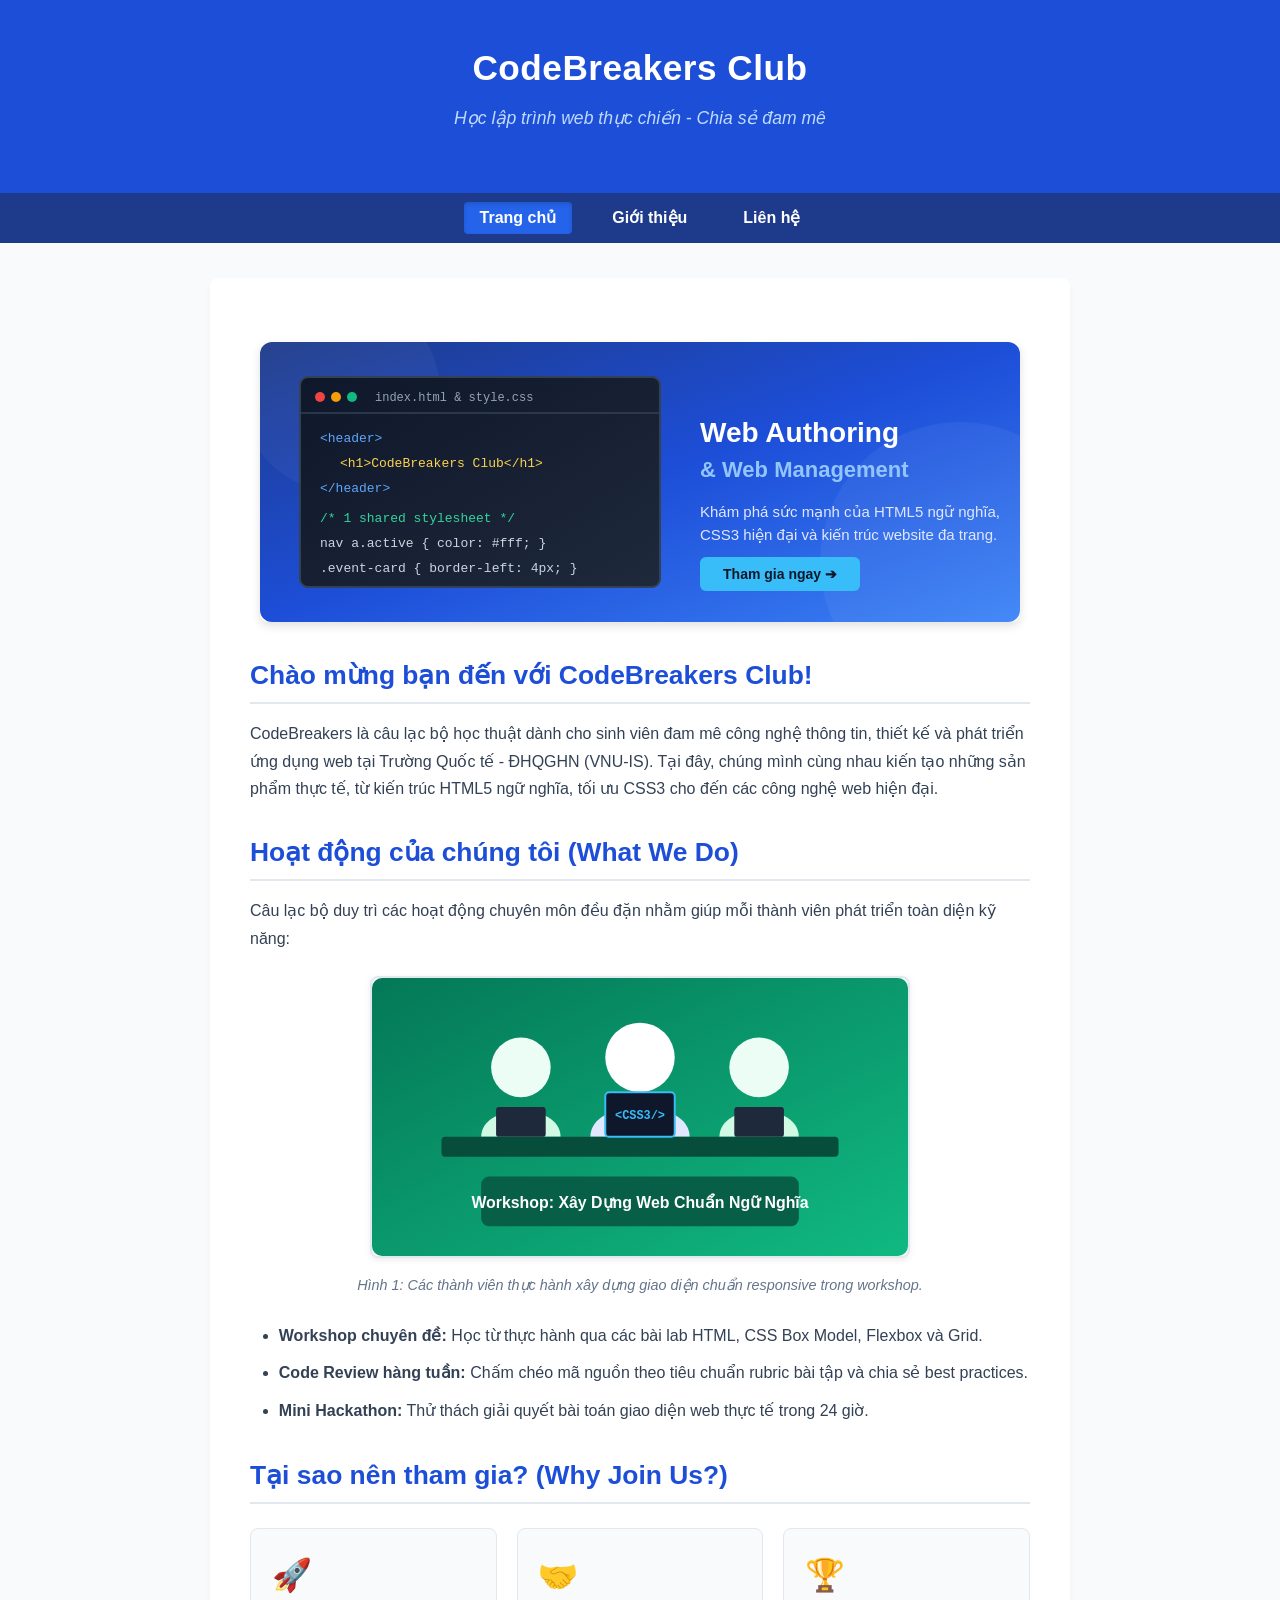
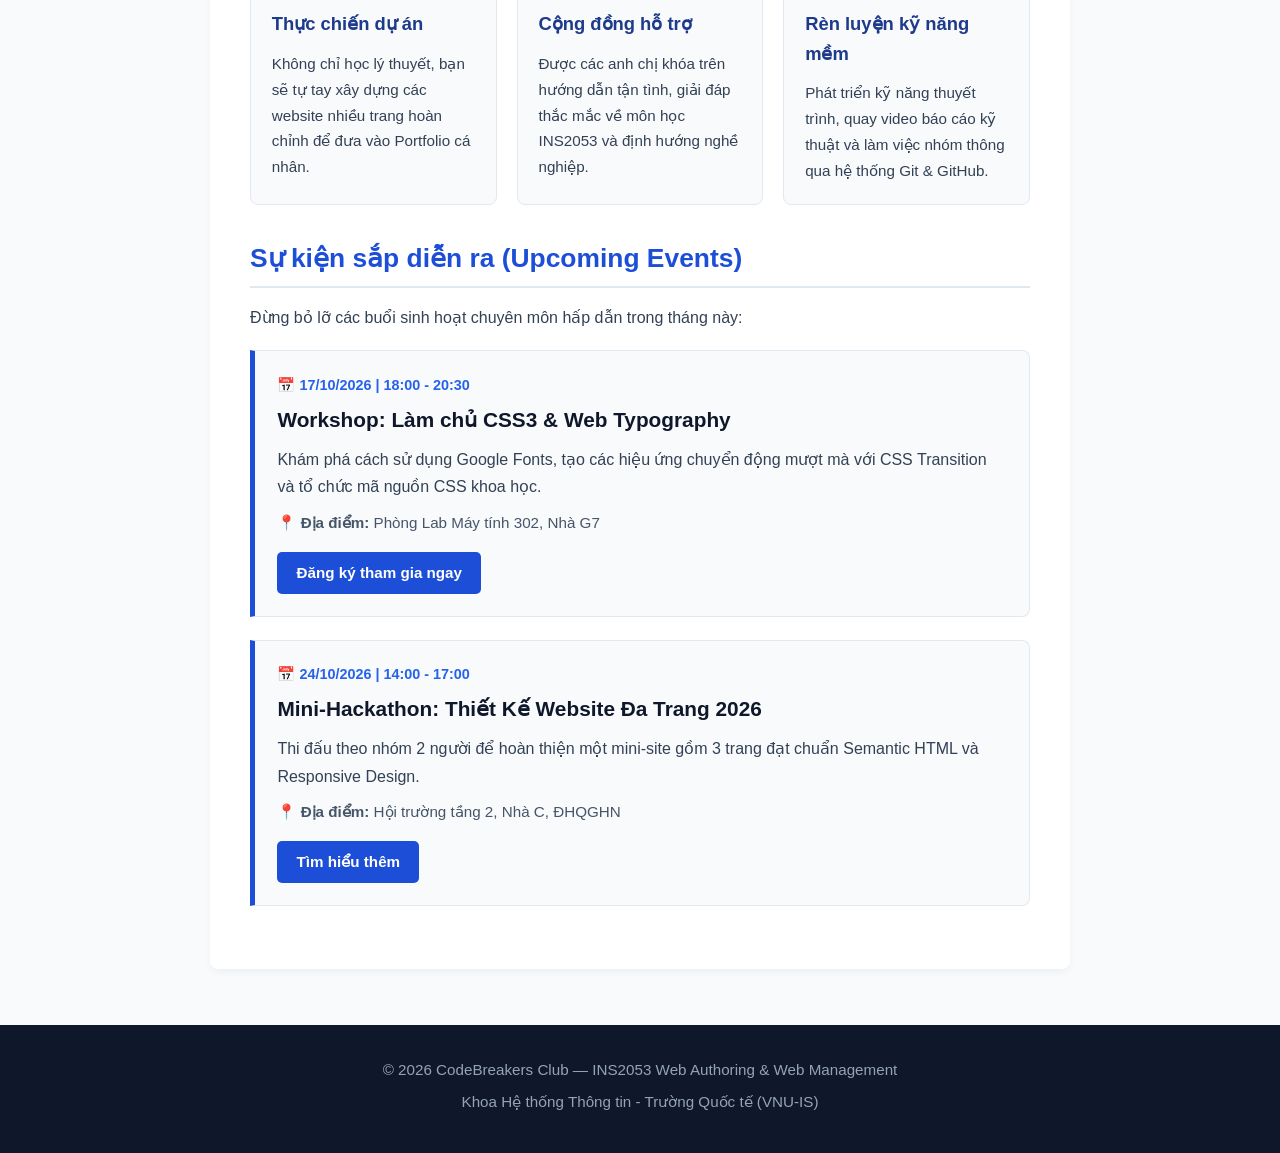
<file: project/index.html>
<!DOCTYPE html>
<html lang="vi">
<head>
  <meta charset="UTF-8">
  <meta name="viewport" content="width=device-width, initial-scale=1.0">
  <title>Trang chủ | CodeBreakers Club</title>
  <!-- Liên kết một file CSS dùng chung cho toàn bộ website (Session 6) -->
  <link rel="stylesheet" href="css/style.css">
</head>
<body>

  <!-- ==================== HEADER DÙNG CHUNG ==================== -->
  <header>
    <h1>CodeBreakers Club</h1>
    <p class="tagline">Học lập trình web thực chiến - Chia sẻ đam mê</p>
  </header>

  <!-- ==================== THANH ĐIỀU HƯỚNG DÙNG CHUNG ==================== -->
  <nav>
    <ul>
      <li><a href="index.html" class="active">Trang chủ</a></li>
      <li><a href="about.html">Giới thiệu</a></li>
      <li><a href="contact.html">Liên hệ</a></li>
    </ul>
  </nav>

  <!-- ==================== NỘI DUNG CHÍNH (MAIN) ==================== -->
  <main>
    <!-- Ảnh minh họa 1: Hero Banner giới thiệu CLB (Task 3: Ít nhất 2 ảnh) -->
    <div class="image-wrapper hero-image">
      <img src="images/hero-banner.svg" alt="Banner giới thiệu CodeBreakers Club" width="760" height="280">
    </div>

    <!-- Phần 1: Chào mừng (Welcome Section) -->
    <section class="intro-section">
      <h2>Chào mừng bạn đến với CodeBreakers Club!</h2>
      <p>CodeBreakers là câu lạc bộ học thuật dành cho sinh viên đam mê công nghệ thông tin, thiết kế và phát triển ứng dụng web tại Trường Quốc tế - ĐHQGHN (VNU-IS). Tại đây, chúng mình cùng nhau kiến tạo những sản phẩm thực tế, từ kiến trúc HTML5 ngữ nghĩa, tối ưu CSS3 cho đến các công nghệ web hiện đại.</p>
    </section>

    <!-- Phần 2: What We Do - Hoạt động nổi bật -->
    <section class="activities-section">
      <h2>Hoạt động của chúng tôi (What We Do)</h2>
      <p>Câu lạc bộ duy trì các hoạt động chuyên môn đều đặn nhằm giúp mỗi thành viên phát triển toàn diện kỹ năng:</p>
      
      <!-- Ảnh minh họa 2: Buổi Workshop lập trình (Task 3: Ít nhất 2 ảnh) -->
      <div class="image-wrapper">
        <img src="images/coding-workshop.svg" alt="Workshop lập trình web thực chiến" width="540" height="280">
        <p class="caption">Hình 1: Các thành viên thực hành xây dựng giao diện chuẩn responsive trong workshop.</p>
      </div>

      <ul class="activity-list">
        <li><strong>Workshop chuyên đề:</strong> Học từ thực hành qua các bài lab HTML, CSS Box Model, Flexbox và Grid.</li>
        <li><strong>Code Review hàng tuần:</strong> Chấm chéo mã nguồn theo tiêu chuẩn rubric bài tập và chia sẻ best practices.</li>
        <li><strong>Mini Hackathon:</strong> Thử thách giải quyết bài toán giao diện web thực tế trong 24 giờ.</li>
      </ul>
    </section>

    <!-- Phần 3: Why Join Us? - 3 Lợi ích khi tham gia -->
    <section class="benefits-section">
      <h2>Tại sao nên tham gia? (Why Join Us?)</h2>
      <div class="benefits-grid">
        <div class="benefit-card">
          <div class="benefit-icon">🚀</div>
          <h3>Thực chiến dự án</h3>
          <p>Không chỉ học lý thuyết, bạn sẽ tự tay xây dựng các website nhiều trang hoàn chỉnh để đưa vào Portfolio cá nhân.</p>
        </div>
        <div class="benefit-card">
          <div class="benefit-icon">🤝</div>
          <h3>Cộng đồng hỗ trợ</h3>
          <p>Được các anh chị khóa trên hướng dẫn tận tình, giải đáp thắc mắc về môn học INS2053 và định hướng nghề nghiệp.</p>
        </div>
        <div class="benefit-card">
          <div class="benefit-icon">🏆</div>
          <h3>Rèn luyện kỹ năng mềm</h3>
          <p>Phát triển kỹ năng thuyết trình, quay video báo cáo kỹ thuật và làm việc nhóm thông qua hệ thống Git &amp; GitHub.</p>
        </div>
      </div>
    </section>

    <!-- Phần 4: Upcoming Events / Latest News (Sự kiện sắp diễn ra) -->
    <section class="events-section">
      <h2>Sự kiện sắp diễn ra (Upcoming Events)</h2>
      <p>Đừng bỏ lỡ các buổi sinh hoạt chuyên môn hấp dẫn trong tháng này:</p>

      <div class="event-card">
        <div class="event-date">📅 17/10/2026 | 18:00 - 20:30</div>
        <h3>Workshop: Làm chủ CSS3 &amp; Web Typography</h3>
        <p class="event-desc">Khám phá cách sử dụng Google Fonts, tạo các hiệu ứng chuyển động mượt mà với CSS Transition và tổ chức mã nguồn CSS khoa học.</p>
        <p class="event-location">📍 <strong>Địa điểm:</strong> Phòng Lab Máy tính 302, Nhà G7</p>
        <a href="contact.html" class="btn">Đăng ký tham gia ngay</a>
      </div>

      <div class="event-card">
        <div class="event-date">📅 24/10/2026 | 14:00 - 17:00</div>
        <h3>Mini-Hackathon: Thiết Kế Website Đa Trang 2026</h3>
        <p class="event-desc">Thi đấu theo nhóm 2 người để hoàn thiện một mini-site gồm 3 trang đạt chuẩn Semantic HTML và Responsive Design.</p>
        <p class="event-location">📍 <strong>Địa điểm:</strong> Hội trường tầng 2, Nhà C, ĐHQGHN</p>
        <a href="contact.html" class="btn">Tìm hiểu thêm</a>
      </div>
    </section>
  </main>

  <!-- ==================== FOOTER DÙNG CHUNG ==================== -->
  <footer>
    <p>&copy; 2026 CodeBreakers Club — INS2053 Web Authoring &amp; Web Management</p>
    <p>Khoa Hệ thống Thông tin - Trường Quốc tế (VNU-IS)</p>
  </footer>

</body>
</html>
</file>
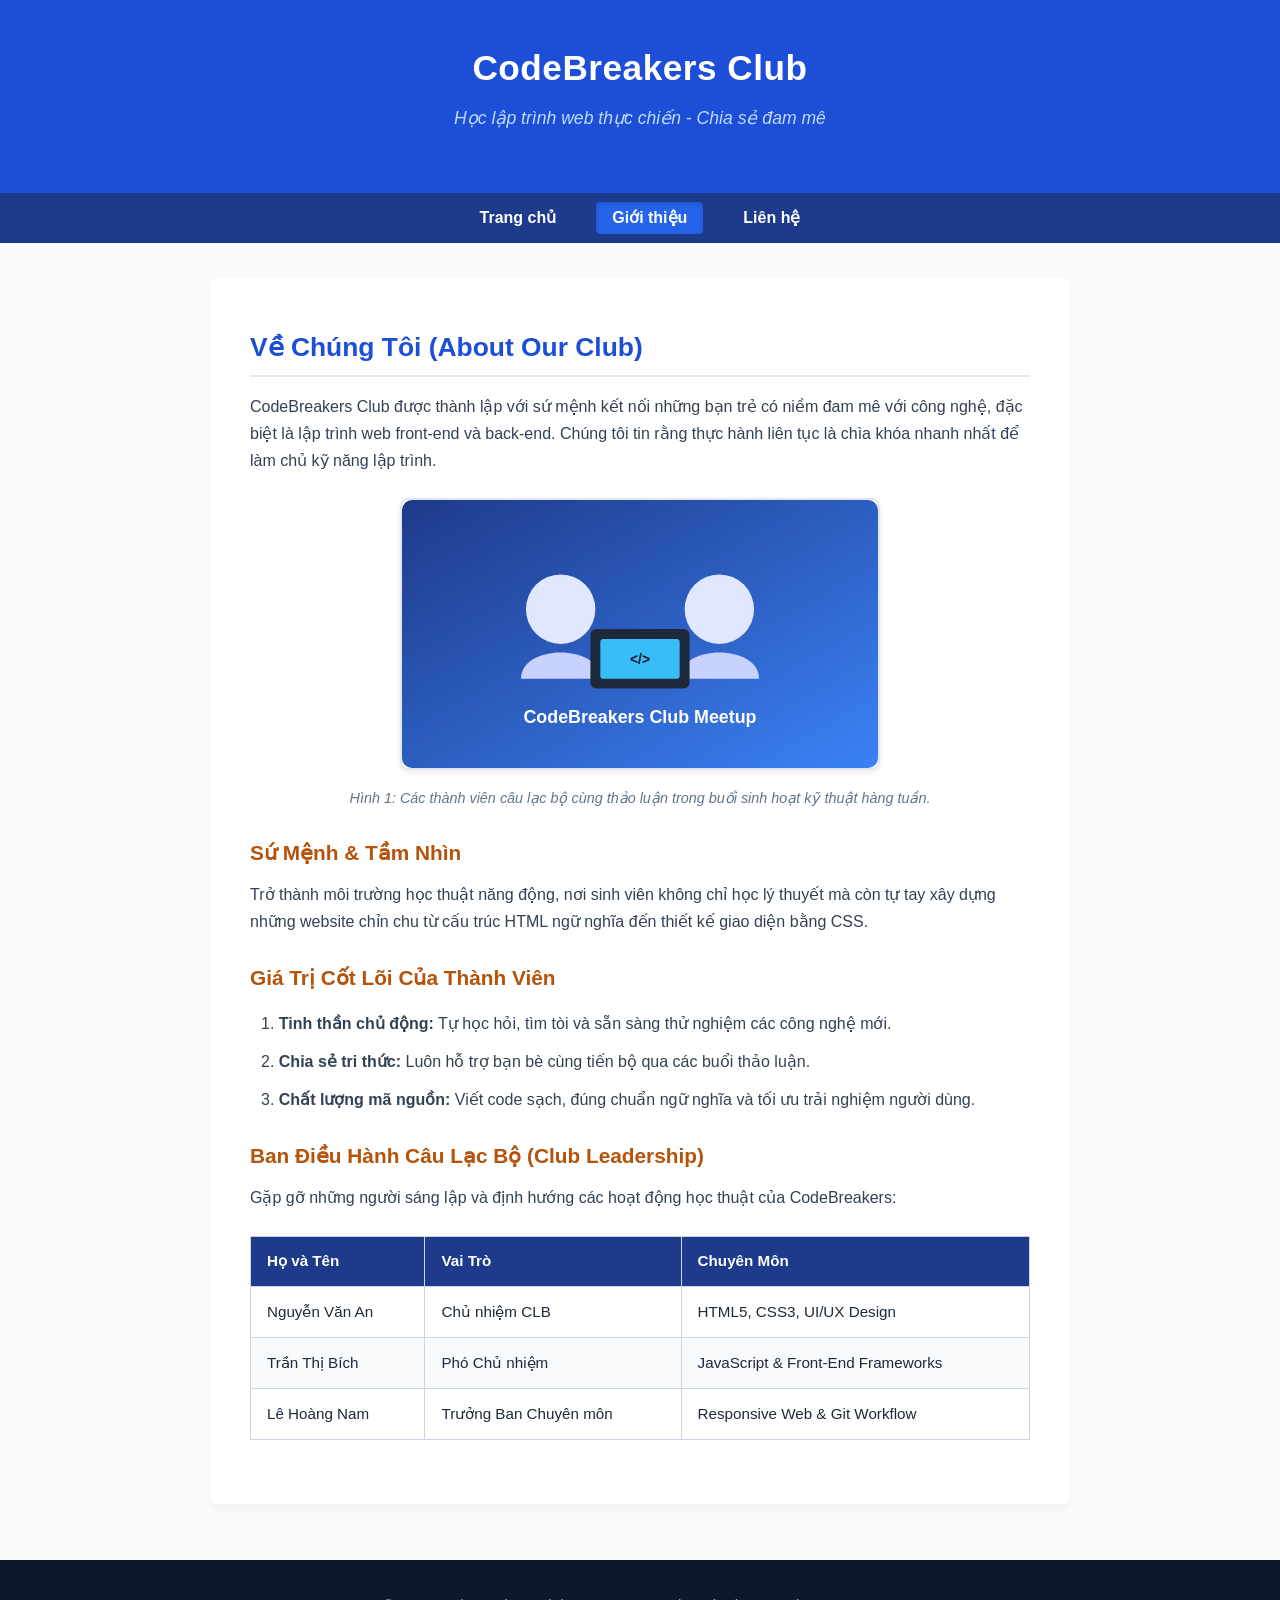
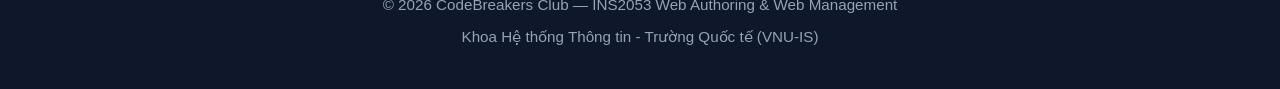
<file: project/about.html>
<!DOCTYPE html>
<html lang="vi">
<head>
  <meta charset="UTF-8">
  <meta name="viewport" content="width=device-width, initial-scale=1.0">
  <title>Giới thiệu | CodeBreakers Club</title>
  <!-- Liên kết một file CSS dùng chung cho toàn bộ website (Session 6) -->
  <link rel="stylesheet" href="css/style.css">
</head>
<body>

  <!-- ==================== HEADER DÙNG CHUNG ==================== -->
  <header>
    <h1>CodeBreakers Club</h1>
    <p class="tagline">Học lập trình web thực chiến - Chia sẻ đam mê</p>
  </header>

  <!-- ==================== THANH ĐIỀU HƯỚNG DÙNG CHUNG ==================== -->
  <nav>
    <ul>
      <li><a href="index.html">Trang chủ</a></li>
      <li><a href="about.html" class="active">Giới thiệu</a></li>
      <li><a href="contact.html">Liên hệ</a></li>
    </ul>
  </nav>

  <!-- ==================== NỘI DUNG CHÍNH (MAIN) ==================== -->
  <main>
    <h2>Về Chúng Tôi (About Our Club)</h2>
    <p>CodeBreakers Club được thành lập với sứ mệnh kết nối những bạn trẻ có niềm đam mê với công nghệ, đặc biệt là lập trình web front-end và back-end. Chúng tôi tin rằng thực hành liên tục là chìa khóa nhanh nhất để làm chủ kỹ năng lập trình.</p>

    <!-- Hình ảnh minh họa buổi gặp mặt -->
    <div class="image-wrapper">
      <img src="images/meeting.svg" alt="Buổi sinh hoạt câu lạc bộ CodeBreakers" width="480" height="270">
      <p class="caption">Hình 1: Các thành viên câu lạc bộ cùng thảo luận trong buổi sinh hoạt kỹ thuật hàng tuần.</p>
    </div>

    <h3>Sứ Mệnh &amp; Tầm Nhìn</h3>
    <p>Trở thành môi trường học thuật năng động, nơi sinh viên không chỉ học lý thuyết mà còn tự tay xây dựng những website chỉn chu từ cấu trúc HTML ngữ nghĩa đến thiết kế giao diện bằng CSS.</p>

    <h3>Giá Trị Cốt Lõi Của Thành Viên</h3>
    <ol class="values-list">
      <li><strong>Tinh thần chủ động:</strong> Tự học hỏi, tìm tòi và sẵn sàng thử nghiệm các công nghệ mới.</li>
      <li><strong>Chia sẻ tri thức:</strong> Luôn hỗ trợ bạn bè cùng tiến bộ qua các buổi thảo luận.</li>
      <li><strong>Chất lượng mã nguồn:</strong> Viết code sạch, đúng chuẩn ngữ nghĩa và tối ưu trải nghiệm người dùng.</li>
    </ol>

    <!-- Bảng danh sách Ban điều hành CLB (Áp dụng Data Table theo Slide 14 & 18) -->
    <h3>Ban Điều Hành Câu Lạc Bộ (Club Leadership)</h3>
    <p>Gặp gỡ những người sáng lập và định hướng các hoạt động học thuật của CodeBreakers:</p>
    <table class="leaders-table">
      <thead>
        <tr>
          <th>Họ và Tên</th>
          <th>Vai Trò</th>
          <th>Chuyên Môn</th>
        </tr>
      </thead>
      <tbody>
        <tr>
          <td>Nguyễn Văn An</td>
          <td>Chủ nhiệm CLB</td>
          <td>HTML5, CSS3, UI/UX Design</td>
        </tr>
        <tr>
          <td>Trần Thị Bích</td>
          <td>Phó Chủ nhiệm</td>
          <td>JavaScript &amp; Front-End Frameworks</td>
        </tr>
        <tr>
          <td>Lê Hoàng Nam</td>
          <td>Trưởng Ban Chuyên môn</td>
          <td>Responsive Web &amp; Git Workflow</td>
        </tr>
      </tbody>
    </table>
  </main>

  <!-- ==================== FOOTER DÙNG CHUNG ==================== -->
  <footer>
    <p>&copy; 2026 CodeBreakers Club — INS2053 Web Authoring &amp; Web Management</p>
    <p>Khoa Hệ thống Thông tin - Trường Quốc tế (VNU-IS)</p>
  </footer>

</body>
</html>
</file>
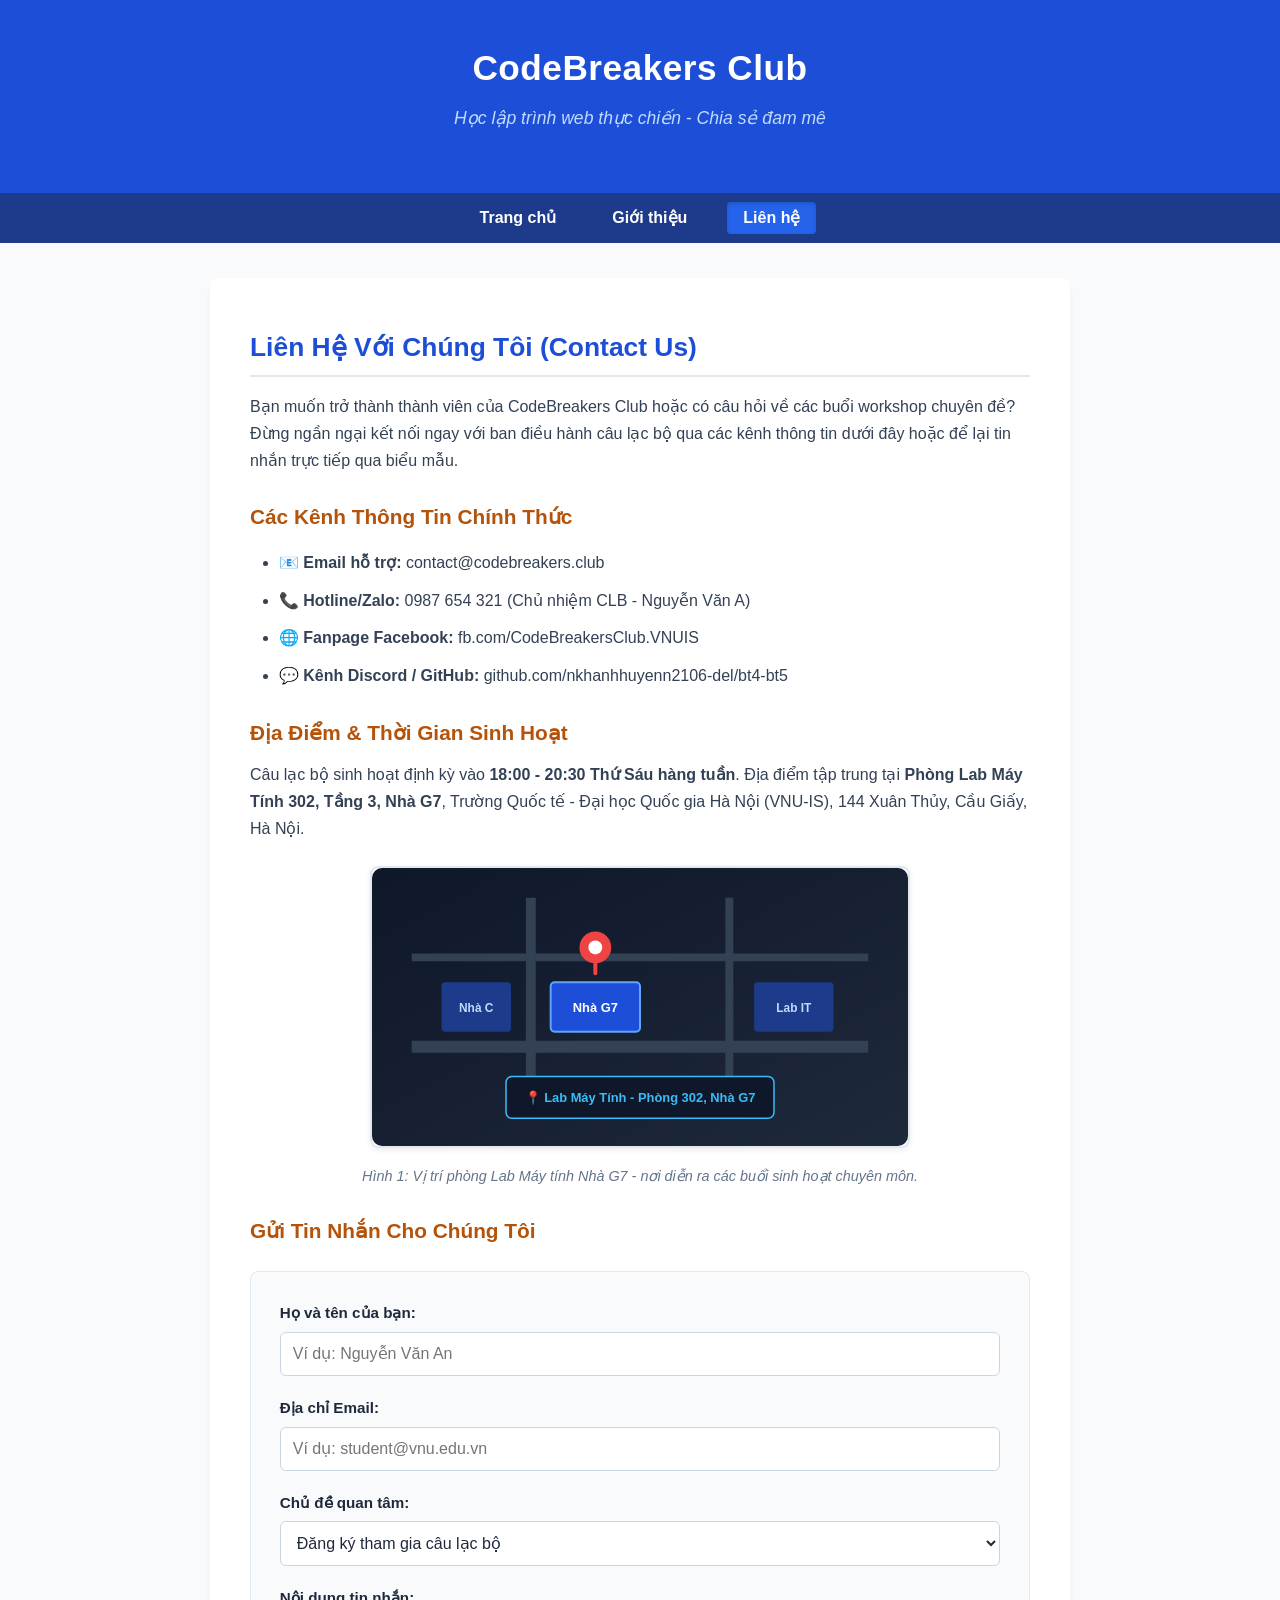
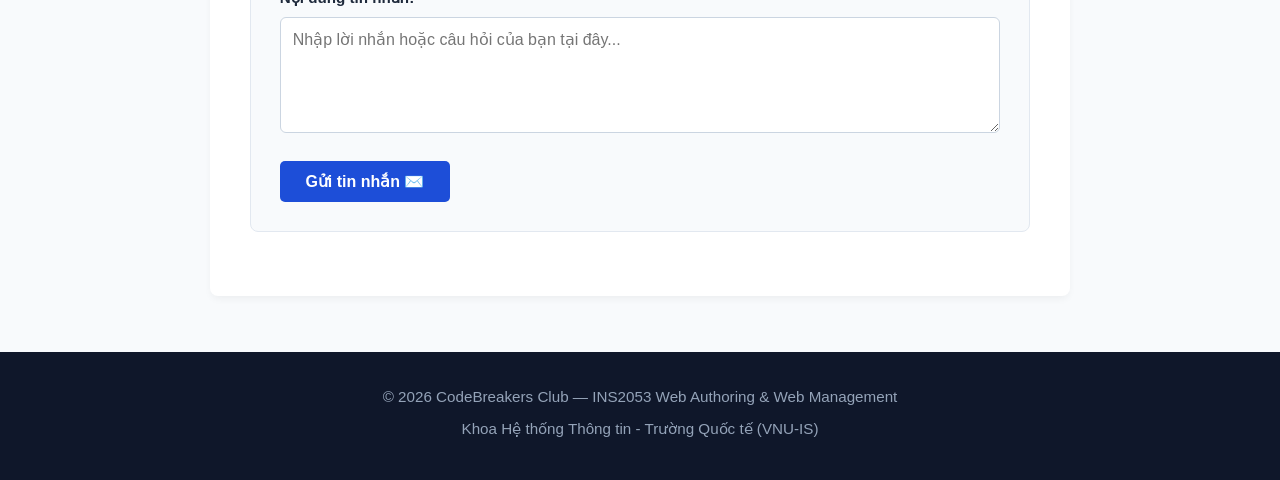
<file: project/contact.html>
<!DOCTYPE html>
<html lang="vi">
<head>
  <meta charset="UTF-8">
  <meta name="viewport" content="width=device-width, initial-scale=1.0">
  <title>Liên hệ | CodeBreakers Club</title>
  <!-- Liên kết một file CSS dùng chung cho toàn bộ website (Session 6) -->
  <link rel="stylesheet" href="css/style.css">
</head>
<body>

  <!-- ==================== HEADER DÙNG CHUNG ==================== -->
  <header>
    <h1>CodeBreakers Club</h1>
    <p class="tagline">Học lập trình web thực chiến - Chia sẻ đam mê</p>
  </header>

  <!-- ==================== THANH ĐIỀU HƯỚNG DÙNG CHUNG ==================== -->
  <nav>
    <ul>
      <li><a href="index.html">Trang chủ</a></li>
      <li><a href="about.html">Giới thiệu</a></li>
      <li><a href="contact.html" class="active">Liên hệ</a></li>
    </ul>
  </nav>

  <!-- ==================== NỘI DUNG CHÍNH (MAIN) ==================== -->
  <main>
    <h2>Liên Hệ Với Chúng Tôi (Contact Us)</h2>
    <p>Bạn muốn trở thành thành viên của CodeBreakers Club hoặc có câu hỏi về các buổi workshop chuyên đề? Đừng ngần ngại kết nối ngay với ban điều hành câu lạc bộ qua các kênh thông tin dưới đây hoặc để lại tin nhắn trực tiếp qua biểu mẫu.</p>

    <!-- Danh sách các kênh liên hệ chính thức (Task 2) -->
    <h3>Các Kênh Thông Tin Chính Thức</h3>
    <ul class="contact-channels">
      <li><strong>📧 Email hỗ trợ:</strong> contact@codebreakers.club</li>
      <li><strong>📞 Hotline/Zalo:</strong> 0987 654 321 (Chủ nhiệm CLB - Nguyễn Văn A)</li>
      <li><strong>🌐 Fanpage Facebook:</strong> fb.com/CodeBreakersClub.VNUIS</li>
      <li><strong>💬 Kênh Discord / GitHub:</strong> github.com/nkhanhhuyenn2106-del/bt4-bt5</li>
    </ul>

    <!-- Địa điểm và thời gian sinh hoạt của CLB (Task 2) -->
    <h3>Địa Điểm &amp; Thời Gian Sinh Hoạt</h3>
    <p>Câu lạc bộ sinh hoạt định kỳ vào <strong>18:00 - 20:30 Thứ Sáu hàng tuần</strong>. Địa điểm tập trung tại <strong>Phòng Lab Máy Tính 302, Tầng 3, Nhà G7</strong>, Trường Quốc tế - Đại học Quốc gia Hà Nội (VNU-IS), 144 Xuân Thủy, Cầu Giấy, Hà Nội.</p>

    <!-- Hình ảnh sơ đồ địa điểm (Task 2: Ít nhất 1 hình ảnh) -->
    <div class="image-wrapper">
      <img src="images/contact-map.svg" alt="Sơ đồ vị trí phòng sinh hoạt CLB CodeBreakers tại Nhà G7" width="540" height="280">
      <p class="caption">Hình 1: Vị trí phòng Lab Máy tính Nhà G7 - nơi diễn ra các buổi sinh hoạt chuyên môn.</p>
    </div>

    <!-- Biểu mẫu gửi tin nhắn liên hệ (Áp dụng theo Slide 21-22 Session 6) -->
    <h3>Gửi Tin Nhắn Cho Chúng Tôi</h3>
    <form class="contact-form" action="#" method="get">
      <div class="form-group">
        <label for="fullname">Họ và tên của bạn:</label>
        <input type="text" id="fullname" name="fullname" placeholder="Ví dụ: Nguyễn Văn An" required>
      </div>

      <div class="form-group">
        <label for="email">Địa chỉ Email:</label>
        <input type="email" id="email" name="email" placeholder="Ví dụ: student@vnu.edu.vn" required>
      </div>

      <div class="form-group">
        <label for="topic">Chủ đề quan tâm:</label>
        <select id="topic" name="topic">
          <option value="join">Đăng ký tham gia câu lạc bộ</option>
          <option value="workshop">Hỏi về lịch Workshop sắp tới</option>
          <option value="collaboration">Hợp tác &amp; Giao lưu công nghệ</option>
        </select>
      </div>

      <div class="form-group">
        <label for="message">Nội dung tin nhắn:</label>
        <textarea id="message" name="message" rows="5" placeholder="Nhập lời nhắn hoặc câu hỏi của bạn tại đây..." required></textarea>
      </div>

      <button type="submit" class="btn btn-submit">Gửi tin nhắn ✉️</button>
    </form>
  </main>

  <!-- ==================== FOOTER DÙNG CHUNG ==================== -->
  <footer>
    <p>&copy; 2026 CodeBreakers Club — INS2053 Web Authoring &amp; Web Management</p>
    <p>Khoa Hệ thống Thông tin - Trường Quốc tế (VNU-IS)</p>
  </footer>

</body>
</html>
</file>
<file: project/css/style.css>
/* ==========================================================================
   INS2053 - Web Authoring & Web Management
   Stylesheet: project/css/style.css
   One shared stylesheet for the entire 3-page mini-site (Session 6):
   - index.html (Home)
   - about.html (About Us)
   - contact.html (Contact Us)
   ========================================================================== */

/* --------------------------------------------------------------------------
   1. RESET & BASE (Chuẩn hoá theo Slide 11)
   -------------------------------------------------------------------------- */
* {
  box-sizing: border-box;
  margin: 0;
  padding: 0;
}

body {
  font-family: Arial, Helvetica, sans-serif;
  font-size: 16px;
  line-height: 1.6;
  color: #1e293b;            /* Màu chữ than đậm, độ tương phản cao */
  background-color: #f8fafc; /* Màu nền dịu mắt */
  margin: 0;
}

/* --------------------------------------------------------------------------
   2. HEADER DÙNG CHUNG (Shared Header)
   -------------------------------------------------------------------------- */
header {
  background-color: #1d4ed8; /* Xanh Royal chủ đạo */
  color: #ffffff;
  text-align: center;
  padding: 2.5rem 1rem;
}

header h1 {
  font-size: 2.2rem;
  letter-spacing: 0.5px;
  margin-bottom: 0.5rem;
}

header .tagline {
  font-size: 1.1rem;
  color: #bfdbfe;
  font-style: italic;
}

/* --------------------------------------------------------------------------
   3. THANH ĐIỀU HƯỚNG DÙNG CHUNG (Shared Navigation & Active Highlighting)
   -------------------------------------------------------------------------- */
nav {
  background-color: #1e3a8a; /* Xanh Navy đậm hơn header */
  padding: 0.75rem 1rem;
}

nav ul {
  list-style: none;
  display: flex;
  justify-content: center;
  flex-wrap: wrap;
  gap: 1.5rem;
  margin: 0;
  padding: 0;
}

nav a {
  color: #ffffff;
  text-decoration: none;
  font-weight: 600;
  font-size: 1rem;
  padding: 0.45rem 1rem;
  border-radius: 4px;
  transition: background-color 0.2s ease, color 0.2s ease;
}

nav a:hover {
  background-color: #3b82f6;
  color: #ffffff;
}

/* Class active làm nổi bật trang hiện tại (Trọng tâm bài học Buổi 6) */
nav a.active {
  background-color: #2563eb;
  color: #ffffff;
  box-shadow: inset 0 2px 4px rgba(0, 0, 0, 0.15);
}

/* --------------------------------------------------------------------------
   4. VÙNG NỘI DUNG CHÍNH (Main Layout)
   -------------------------------------------------------------------------- */
main {
  max-width: 860px;
  margin: 2.2rem auto;
  padding: 2.5rem;
  background-color: #ffffff;
  border-radius: 8px;
  box-shadow: 0 4px 8px -2px rgba(0, 0, 0, 0.06);
}

/* --------------------------------------------------------------------------
   5. PHÂN CẤP ĐỀ MỤC & ĐOẠN VĂN (Typography)
   -------------------------------------------------------------------------- */
h2 {
  color: #1d4ed8;            /* Xanh royal cho đề mục cấp 2 */
  font-size: 1.65rem;
  margin-top: 1.8rem;
  margin-bottom: 1rem;
  padding-bottom: 0.4rem;
  border-bottom: 2px solid #e2e8f0;
}

main > section:first-of-type h2,
main > h2:first-of-type {
  margin-top: 0.5rem;
}

h3 {
  color: #b45309;            /* Màu hổ phách/cam đậm phân biệt cho cấp 3 */
  font-size: 1.3rem;
  margin-top: 1.6rem;
  margin-bottom: 0.75rem;
}

p {
  line-height: 1.7;
  margin-bottom: 1.2rem;
  color: #334155;
}

/* --------------------------------------------------------------------------
   6. HÌNH ẢNH & KHUNG HÌNH (Image Styling)
   -------------------------------------------------------------------------- */
.image-wrapper {
  margin: 1.5rem 0;
  text-align: center;
}

img {
  max-width: 100%;
  height: auto;
  display: inline-block;
  border: 2px solid #e2e8f0;
  border-radius: 8px;
  box-shadow: 0 2px 6px rgba(0, 0, 0, 0.08);
}

.hero-image img {
  border: none;
  box-shadow: 0 4px 10px rgba(0, 0, 0, 0.12);
}

.caption {
  font-size: 0.9rem;
  color: #64748b;
  margin-top: 0.5rem;
  font-style: italic;
}

/* --------------------------------------------------------------------------
   7. DANH SÁCH (Lists)
   -------------------------------------------------------------------------- */
ul.activity-list,
ol.values-list,
ul.contact-channels {
  margin: 1rem 0 1.5rem 1.8rem;
  line-height: 1.75;
}

ul.activity-list li,
ol.values-list li,
ul.contact-channels li {
  margin-bottom: 0.6rem;
  color: #334155;
}

/* --------------------------------------------------------------------------
   8. COMPONENTS: BENEFITS GRID (Why Join Us)
   -------------------------------------------------------------------------- */
.benefits-grid {
  display: grid;
  grid-template-columns: repeat(auto-fit, minmax(240px, 1fr));
  gap: 1.25rem;
  margin: 1.5rem 0 2rem 0;
}

.benefit-card {
  background-color: #f8fafc;
  border: 1px solid #e2e8f0;
  border-radius: 8px;
  padding: 1.3rem;
  transition: transform 0.2s ease, box-shadow 0.2s ease;
}

.benefit-card:hover {
  transform: translateY(-3px);
  box-shadow: 0 6px 12px rgba(0, 0, 0, 0.08);
}

.benefit-icon {
  font-size: 2rem;
  margin-bottom: 0.5rem;
}

.benefit-card h3 {
  margin-top: 0;
  font-size: 1.15rem;
  color: #1e3a8a;
}

.benefit-card p {
  font-size: 0.95rem;
  margin-bottom: 0;
}

/* --------------------------------------------------------------------------
   9. COMPONENTS: EVENT CARDS (Sự kiện - Áp dụng Slide 15 & 21)
   -------------------------------------------------------------------------- */
.event-card {
  background-color: #f8fafc;
  border: 1px solid #e2e8f0;
  border-left: 5px solid #1d4ed8; /* Viền nhấn bên trái theo slide bài giảng */
  border-radius: 0 8px 8px 0;
  padding: 1.4rem;
  margin-bottom: 1.4rem;
}

.event-date {
  font-size: 0.9rem;
  font-weight: 700;
  color: #2563eb;
  margin-bottom: 0.4rem;
}

.event-card h3 {
  margin-top: 0;
  margin-bottom: 0.6rem;
  color: #0f172a;
}

.event-desc {
  margin-bottom: 0.6rem;
}

.event-location {
  font-size: 0.95rem;
  color: #475569;
  margin-bottom: 1rem;
}

/* Nút bấm (Button Component) */
.btn {
  display: inline-block;
  padding: 0.55rem 1.2rem;
  background-color: #1d4ed8;
  color: #ffffff;
  text-decoration: none;
  font-weight: 600;
  font-size: 0.95rem;
  border-radius: 5px;
  border: none;
  cursor: pointer;
  transition: background-color 0.2s ease;
}

.btn:hover {
  background-color: #1e40af;
  color: #ffffff;
}

/* --------------------------------------------------------------------------
   10. COMPONENTS: DATA TABLE (Bảng danh sách - Slide 14 & 18)
   -------------------------------------------------------------------------- */
table.leaders-table {
  width: 100%;
  border-collapse: collapse;
  margin: 1.5rem 0;
  font-size: 0.95rem;
}

table.leaders-table th,
table.leaders-table td {
  border: 1px solid #cbd5e1;
  padding: 0.8rem 1rem;
  text-align: left;
}

table.leaders-table th {
  background-color: #1e3a8a;
  color: #ffffff;
  font-weight: 600;
}

table.leaders-table tr:nth-child(even) {
  background-color: #f8fafc;
}

table.leaders-table tr:hover {
  background-color: #f1f5f9;
}

/* --------------------------------------------------------------------------
   11. COMPONENTS: CONTACT FORM (Biểu mẫu liên hệ - Slide 21 & 22)
   -------------------------------------------------------------------------- */
form.contact-form {
  background-color: #f8fafc;
  border: 1px solid #e2e8f0;
  border-radius: 8px;
  padding: 1.8rem;
  margin: 1.5rem 0;
}

.form-group {
  margin-bottom: 1.25rem;
}

.form-group label {
  display: block;
  font-weight: 600;
  margin-bottom: 0.4rem;
  color: #1e293b;
  font-size: 0.95rem;
}

.form-group input,
.form-group select,
.form-group textarea {
  width: 100%;
  padding: 0.75rem;
  border: 1px solid #cbd5e1;
  border-radius: 6px;
  font-size: 1rem;
  font-family: inherit;
  color: #1e293b;
  background-color: #ffffff;
  transition: border-color 0.2s ease, box-shadow 0.2s ease;
}

/* Hiệu ứng focus input rõ ràng theo chuẩn tiếp cận (Accessibility) */
.form-group input:focus,
.form-group select:focus,
.form-group textarea:focus {
  outline: none;
  border-color: #1d4ed8;
  box-shadow: 0 0 0 3px rgba(29, 78, 216, 0.2);
}

.btn-submit {
  font-size: 1rem;
  padding: 0.7rem 1.6rem;
}

/* --------------------------------------------------------------------------
   12. FOOTER DÙNG CHUNG (Shared Footer)
   -------------------------------------------------------------------------- */
footer {
  background-color: #0f172a; /* Màu than tối */
  color: #94a3b8;            /* Chữ xám sáng nhẹ */
  text-align: center;
  padding: 2rem 1rem;
  margin-top: 3.5rem;
}

footer p {
  color: #94a3b8;
  margin-bottom: 0.4rem;
  font-size: 0.95rem;
}
</file>
